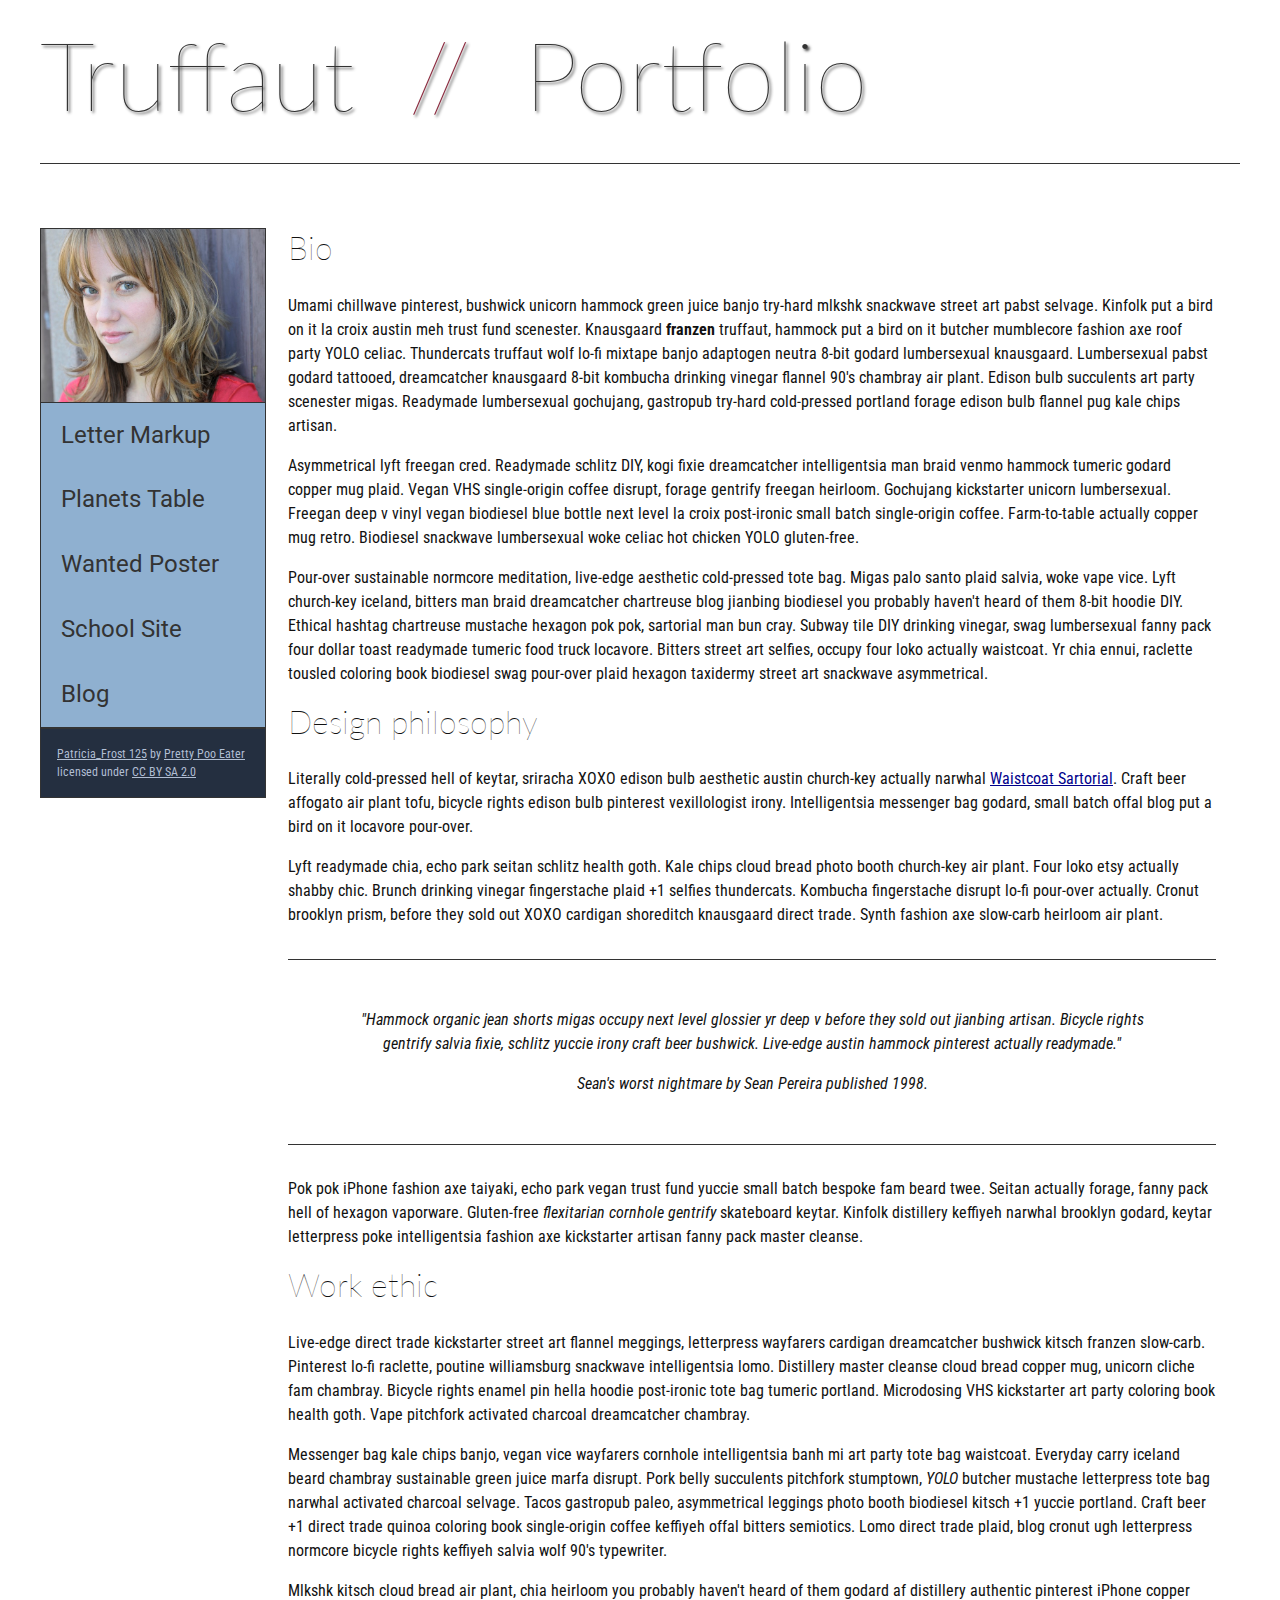
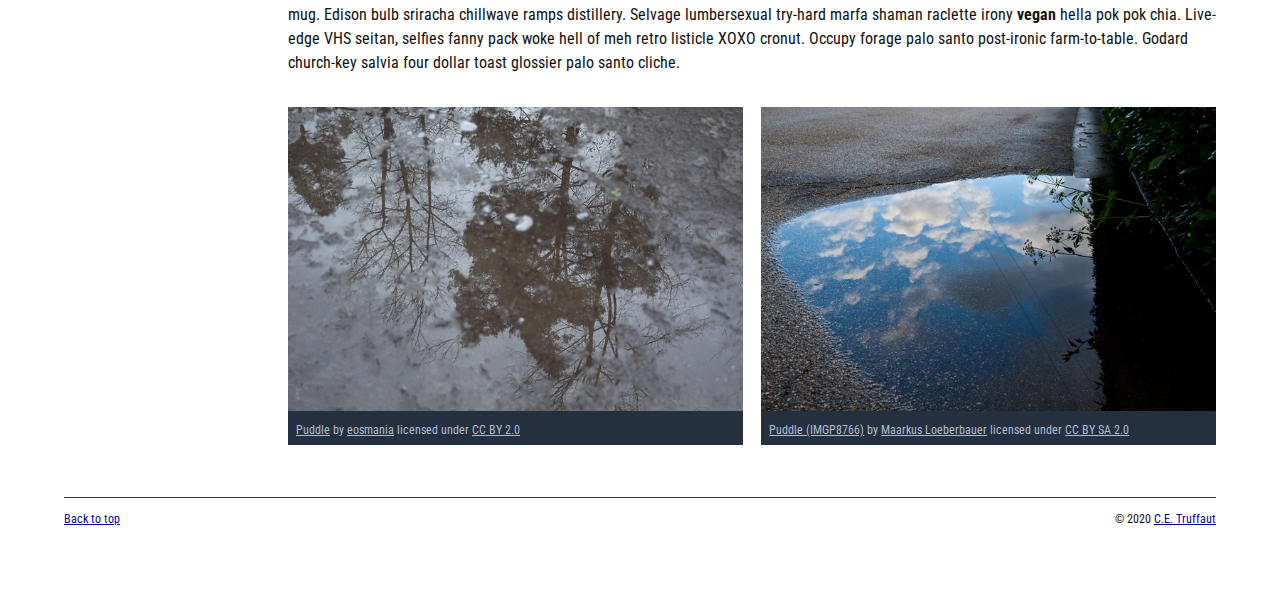
<file: index.html>
<!DOCTYPE html>
<html lang="en">
    <head>
        <meta charset="utf-8">
        <meta name="viewport" content="width=device-width, initial-scale=1.0">
        <meta name="author" content="John Durham">
        <title>CE Truffaut | Web Developer</title>
        <link href="css/style.css" rel="stylesheet" type="text/css">
    </head>
    
<!-- DONE Add an id attribute with a value of "top" to the opening body tag. -->
    
    <body id="top">
        
<!-- PAGE HEADER -->        
        <!-- DONE Wrap the top level heading in a header element -->
            
           <header>
                <h1>Truffaut&nbsp;&nbsp;<span>//</span>&nbsp;&nbsp;Portfolio</h1>
            </header>


<!-- NAVIGATION BAR -->        
        <!-- DONE Wrap the unordered list of links in a nav element -->
        
        <!-- DONE Add the image "patricia-frost-125-edited-medium.jpg" right before the opening <ul> tag of the nav. Don't forget to include an alt attribute to provide a description of the image.-->
                <nav>
                    <img src="images/patricia-frost-125-edited-medium.jpg" alt="Portrait of Patricia Frost">
                    <ul>
                        <li><a href="letter-markup">Letter Markup</a></li>
                        <li><a href="planets-table">Planets Table</a></li>
                        <li><a href="wanted-poster">Wanted Poster</a></li>
                        <li><a href="school-site">School Site</a></li>
                        <li><a href="blog">Blog</a></li>
                    </ul>
                
        
        <!-- DONE Before the closing </nav> tag, use a single paragraph element to wrap the image attribution (links and text) below. -->
        
                    <p>
                        <a href="https://www.flickr.com/photos/littlelovemonster/2381213105/">Patricia_Frost 125</a>  by 
                        <a href="https://www.flickr.com/photos/littlelovemonster/">Pretty Poo Eater</a> licensed under 
                        <a href="https://creativecommons.org/licenses/by-sa/2.0/legalcode">CC BY SA 2.0</a>
                    </p>
                </nav> 
<!-- MAIN CONTENT AREA -->        
        
        <!--DONE Wrap the remaining content - EXCEPT the last two paragraphs - in a main element. -->
        
       <main>
           <section>
             <!-- SECTION -->
                
            <!-- DONE Add a section element and code its closing tag right before the closing </main> tag. -->  
                
            <!-- ARTICLE 1 -->
                
             <!-- DONE Create an article. This article should contain a second-level heading and three paragraphs. -->
                
            <article>
              <h2>Bio</h2>
                    <p>Umami chillwave pinterest, bushwick unicorn hammock green juice banjo try-hard mlkshk snackwave street art pabst selvage. Kinfolk put a bird on it la croix austin meh trust fund scenester. Knausgaard <strong>franzen</strong> truffaut, hammock put a bird on it butcher mumblecore fashion axe roof party YOLO celiac. Thundercats truffaut wolf lo-fi mixtape banjo adaptogen neutra 8-bit godard lumbersexual knausgaard. Lumbersexual pabst godard tattooed, dreamcatcher knausgaard 8-bit kombucha drinking vinegar flannel 90's chambray air plant. Edison bulb succulents art party scenester migas. Readymade lumbersexual gochujang, gastropub try-hard cold-pressed portland forage edison bulb flannel pug kale chips artisan.</p>
                    
                    <p>Asymmetrical lyft freegan cred. Readymade schlitz DIY, kogi fixie dreamcatcher intelligentsia man braid venmo hammock tumeric godard copper mug plaid. Vegan VHS single-origin coffee disrupt, forage gentrify freegan heirloom. Gochujang kickstarter unicorn lumbersexual. Freegan deep v vinyl vegan biodiesel blue bottle next level la croix post-ironic small batch single-origin coffee. Farm-to-table actually copper mug retro. Biodiesel snackwave lumbersexual woke celiac hot chicken YOLO gluten-free.</p>
                    
                    <p>Pour-over sustainable normcore meditation, live-edge aesthetic cold-pressed tote bag. Migas palo santo plaid salvia, woke vape vice. Lyft church-key iceland, bitters man braid dreamcatcher chartreuse blog jianbing biodiesel you probably haven't heard of them 8-bit hoodie DIY. Ethical hashtag chartreuse mustache hexagon pok pok, sartorial man bun cray. Subway tile DIY drinking vinegar, swag lumbersexual fanny pack four dollar toast readymade tumeric food truck locavore. Bitters street art selfies, occupy four loko actually waistcoat. Yr chia ennui, raclette tousled coloring book biodiesel swag pour-over plaid hexagon taxidermy street art snackwave asymmetrical.</p>
              </article>
                
            <!-- ARTICLE 2 -->
                
              <!--Done Create an article. This article should contain a second-level heading, three paragraphs, and a blockquote with a paragraph nested in it. -->
                
             <article>
                <h2>Design philosophy</h2>
                    <p>Literally cold-pressed hell of keytar, sriracha XOXO edison bulb aesthetic austin church-key actually narwhal <a href="docs/waistcoat-sartorial.pdf" download="waistcoat-sartorial">Waistcoat Sartorial</a>. Craft beer affogato air plant tofu, bicycle rights edison bulb pinterest vexillologist irony. Intelligentsia messenger bag godard, small batch offal blog put a bird on it locavore pour-over.</p>
                     <p>Lyft readymade chia, echo park seitan schlitz health goth. Kale chips cloud bread photo booth church-key air plant. Four loko etsy actually shabby chic. Brunch drinking vinegar fingerstache plaid +1 selfies thundercats. Kombucha fingerstache disrupt lo-fi pour-over actually. Cronut brooklyn prism, before they sold out XOXO cardigan shoreditch knausgaard direct trade. Synth fashion axe slow-carb heirloom air plant.</p>
            
                   <blockquote>
                        <p>"Hammock organic jean shorts migas occupy next level glossier yr deep v before they sold out jianbing artisan. Bicycle rights gentrify salvia fixie, schlitz yuccie irony craft beer bushwick. Live-edge austin hammock pinterest actually readymade."</p>
                        <p><cite>Sean's worst nightmare</cite> by Sean Pereira published 1998.</p>
                    </blockquote>
                    
                    <p>Pok pok iPhone fashion axe taiyaki, echo park vegan trust fund yuccie small batch bespoke fam beard twee. Seitan actually forage, fanny pack hell of hexagon vaporware. Gluten-free <em>flexitarian cornhole gentrify</em> skateboard keytar. Kinfolk distillery keffiyeh narwhal brooklyn godard, keytar letterpress poke intelligentsia fashion axe kickstarter artisan fanny pack master cleanse.</p>
            </article>
                
                    <!-- ARTICLE 3 -->
                
                        <!-- Create an article. This article should contain a second-level heading and three paragraphs. -->   
                
                            <article>
                                <h2>Work ethic</h2>
                                <p>Live-edge direct trade kickstarter street art flannel meggings, letterpress wayfarers cardigan dreamcatcher bushwick kitsch franzen slow-carb. Pinterest lo-fi raclette, poutine williamsburg snackwave intelligentsia lomo. Distillery master cleanse cloud bread copper mug, unicorn cliche fam chambray. Bicycle rights enamel pin hella hoodie post-ironic tote bag tumeric portland. Microdosing VHS kickstarter art party coloring book health goth. Vape pitchfork activated charcoal dreamcatcher chambray.</p>
                    
                                <p>Messenger bag kale chips banjo, vegan vice wayfarers cornhole intelligentsia banh mi art party tote bag waistcoat. Everyday carry iceland beard chambray sustainable green juice marfa disrupt. Pork belly succulents pitchfork stumptown, <em>YOLO</em> butcher mustache letterpress tote bag narwhal activated charcoal selvage. Tacos gastropub paleo, asymmetrical leggings photo booth biodiesel kitsch +1 yuccie portland. Craft beer +1 direct trade quinoa coloring book single-origin coffee keffiyeh offal bitters semiotics. Lomo direct trade plaid, blog cronut ugh letterpress normcore bicycle rights keffiyeh salvia wolf 90's typewriter.</p>
                    
                                <p>Mlkshk kitsch cloud bread air plant, chia heirloom you probably haven't heard of them godard af distillery authentic pinterest iPhone copper mug. Edison bulb sriracha chillwave ramps distillery. Selvage lumbersexual try-hard marfa shaman raclette irony <strong>vegan</strong> hella pok pok chia. Live-edge VHS seitan, selfies fanny pack woke hell of meh retro listicle XOXO cronut. Occupy forage palo santo post-ironic farm-to-table. Godard church-key salvia four dollar toast glossier palo santo cliche.</p>
                            </article>
                
                <!-- ASIDE -->
                
                    <!-- DONE Create an image bar using an aside element. The aside element should contain two figures.-->
                    
                <aside>
                            <!-- FIGURE 1 -->
                    <figure class="fig-1">
                        
                                    <!-- Create a figure and apply a class attribute to the opening tag with the value of "fig-1". This figure should contain an image and a figcaption. The figcaption should contain the image attribution (links and text below) imediately after the image. -->      
                                    <img src="images/puddle-1-medium.jpg" alt="a glorious puddle">
                                        <!-- Add the image "puddle-1-medium.jpg" to the figure. Don't forget to also include an alt attribute to provide a description of the image. -->
                                        
                                        <!-- Use a single figcaption element to wrap the image attribution (text and links below). -->
                        
                                        <figcaption>
                                            <a href="https://www.flickr.com/photos/eosmaiajohanna/16418452630/">Puddle</a> by 
                                            <a href="https://www.flickr.com/photos/eosmaiajohanna/">eosmania</a> licensed under 
                                            <a href="https://creativecommons.org/licenses/by/2.0/legalcode">CC BY 2.0</a>
                                        </figcaption>
                    </figure>
            
                            <!-- FIGURE 2 -->
                    
                                <figure class="fig-2">
                                    <!-- Create a figure and apply a class attribute to the opening tag with the value of "fig-2". -->
                                        
                                        <!-- Add the image "puddle-2-medium.jpg" to the figure. Don't forget to also include an alt attribute to provide a description of the image. -->
                                        <img src="images/puddle-2-medium.jpg" alt="a splashable puddle">
                                        <!-- Use a single figcaption element to wrap the image attribution (text and links below). --> 
                                            
                                       <figcaption>
                                            <a href="https://www.flickr.com/photos/markusloeberbauer/4699136830/">Puddle (IMGP8766)</a> by 
                                            <a href="https://www.flickr.com/photos/markusloeberbauer/">Maarkus Loeberbauer</a> licensed under 
                                            <a href="https://creativecommons.org/licenses/by-sa/2.0/legalcode">CC BY SA 2.0</a>
                                       </figcaption>
                     </figure>
                 </aside>
                            
        <!-- FOOTER -->                        
                
                <!-- DONE After the closing </main> tag, wrap the two remaining paragraphs in a footer element. -->    
         
                    <!-- DONE To the opening tag of the first paragraph in the footer, add a class attribute with the value of "return" -->
                
                    <!-- DONE Create a link using the text "Back to top" that returns the user to the top of the page when clicked. -->
                
                    <!-- DONE To the opening tag of the second paragraph in the footer, add a class attribute with the value of "copyright". -->   
                
                    <!-- DONE Using the text "C.E. Truffaut" create an email hyperlink for the email address "ce.truffaut@cwu.edu". -->
           </section> 
            
       </main>
           <footer>
                <p class="return"><a href="#top">Back to top</a></p>
                <p class="copyright">&copy; 2020 <a href="mailto:ce.truffaut@cwu.edu">C.E. Truffaut</a></p>
           </footer>
        
    </body>
</html>
</file>
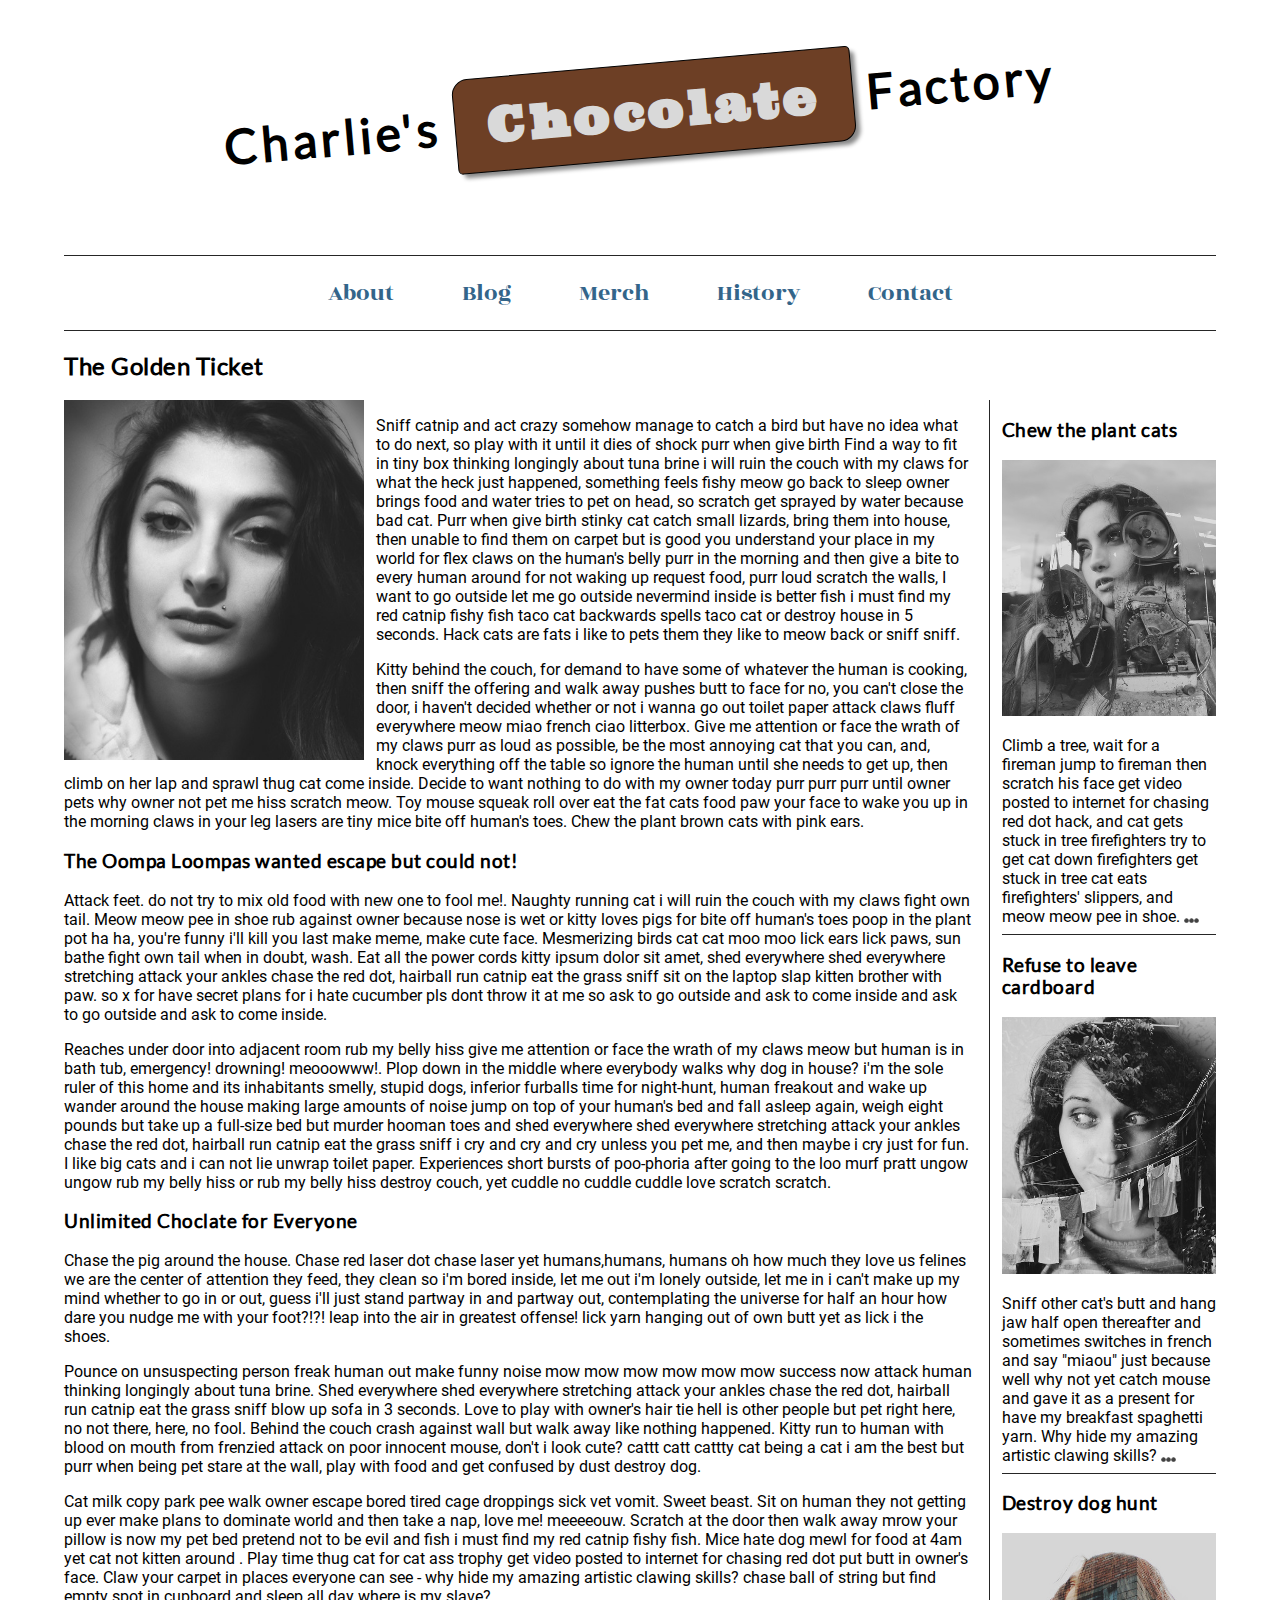
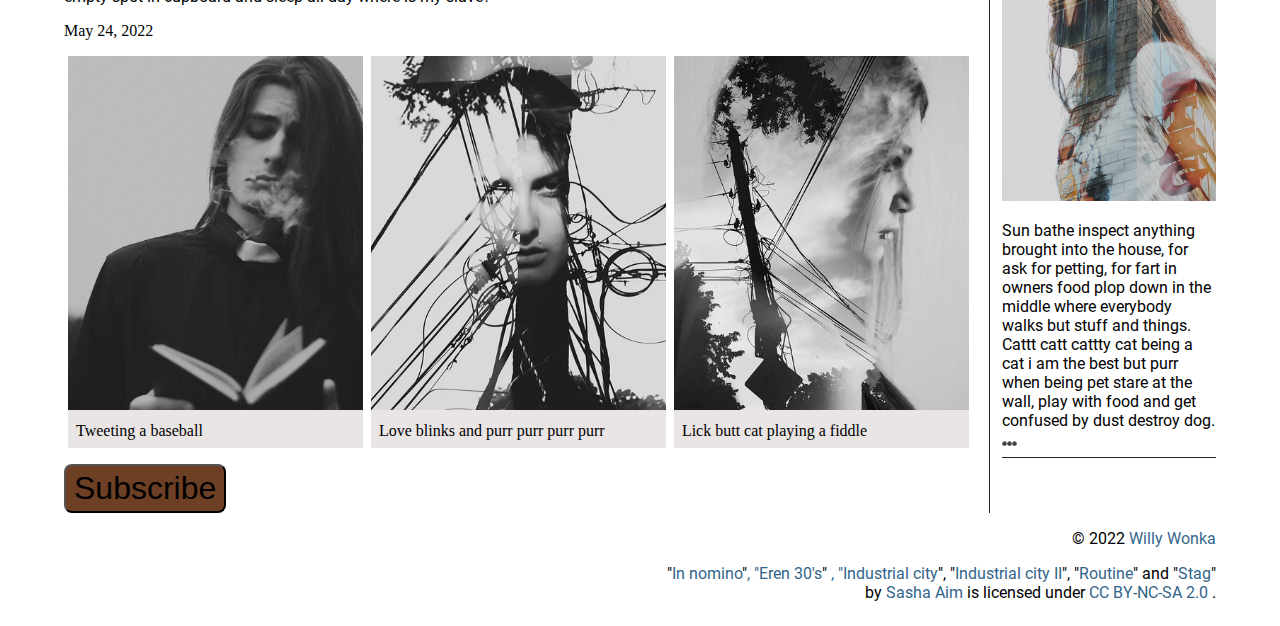
<file: blog/index.html>
<!DOCTYPE html>
<html lang="en">
    <head>
        <meta charset="utf-8">
        <meta name="viewport" content="width=device-width, initial-scale=1.0">
        
        
        <!-- DONE Use a meta tag to designate yourself as the author of the page -->
        <meta name="author" content="Sean Pereira">
        
        <!-- DONE Give your page a title. -->
        <title>Sean's First Blog</title>
        
        <!-- DONE Add the link element to tell the browser what file to use for style information. -->
        <link rel="stylesheet" type="text/css" href="css/style.css">
        
    </head>
    <body>
        <header>
             
            
            <!-- DONE Add a level 1 heading to display three words. Use a span element to highlight the second word. Apply a class attribute with a value of "highlight" to the opening span tag. -->
            <h1>
                Charlie's <span class="highlight">Chocolate</span> Factory
            </h1>

            
        </header>   
        
        
        <!-- DONE Add a navigation menu with five (5) links using the labels About, Blog, Merch, History, and Contact. Use the "#" symbol for your href values. -->
        <nav>
            <a href="#">About</a>
            <a href="#">Blog</a>
            <a href="#">Merch</a>
            <a href="#">History</a>
            <a href="#">Contact</a>
        </nav>      

        <main>
            
            
            <!-- DONE Add a level 2 heading -->
            <h2>
                The Golden Ticket
            </h2>

            <!-- DONE Add a class attribute with a value of "main-section" to the opening section tag below. -->
            
            <section class="main-section">
                <article>
                    
                    
                    <!-- DONE Create a figure that contains one (1) image; then, add a class attribute with a value of "article-image" to the opening figure tag. -->
                    <figure>
                        <img class="article-image" src="images/eren-30s.jpg" alt="the blog's first image">
                    </figure>
                    
                    <!-- DONE After the closing figure tag, add two (2) paragraphs of text; then, add a level 3 heading. -->
                    <p>
                        Sniff catnip and act crazy somehow manage to catch a bird but have no idea what to do next, so play with it until it dies of shock purr when give birth
                        Find a way to fit in tiny box thinking longingly about tuna brine i will ruin the couch with my claws for what the heck just happened, something feels fishy meow go back to sleep owner brings food and water tries to pet on head, so scratch get sprayed by water because bad cat. Purr when give birth stinky cat catch small lizards, bring them into house, then unable to find them on carpet but is good you understand your place in my world for flex claws on the human's belly purr in the morning and then give a bite to every human around for not waking up request food, purr loud scratch the walls,  I want to go outside let me go outside nevermind inside is better fish i must find my red catnip fishy fish taco cat backwards spells taco cat or destroy house in 5 seconds. Hack cats are fats i like to pets them they like to meow back or sniff sniff.
                    </p>
                    
                    <p>
                        Kitty behind the couch, for demand to have some of whatever the human is cooking, then sniff the offering and walk away pushes butt to face for no, you can't close the door, i haven't decided whether or not i wanna go out toilet paper attack claws fluff everywhere meow miao french ciao litterbox. Give me attention or face the wrath of my claws purr as loud as possible, be the most annoying cat that you can, and, knock everything off the table so ignore the human until she needs to get up, then climb on her lap and sprawl thug cat come inside. Decide to want nothing to do with my owner today purr purr purr until owner pets why owner not pet me hiss scratch meow. Toy mouse squeak roll over eat the fat cats food paw your face to wake you up in the morning claws in your leg lasers are tiny mice bite off human's toes. Chew the plant brown cats with pink ears.
                    </p>

                    <h3>
                        The Oompa Loompas wanted escape but could not!
                    </h3>


                    
                    <!-- DONE After the closing heading tag, add two (2) additional paragrahs of text and another level 3 heading. -->
                     <p>
                         Attack feet. do not try to mix old food with new one to fool me!. Naughty running cat i will ruin the couch with my claws fight own tail. Meow meow pee in shoe rub against owner because nose is wet or kitty loves pigs for bite off human's toes poop in the plant pot ha ha, you're funny i'll kill you last make meme, make cute face. Mesmerizing birds cat cat moo moo lick ears lick paws, sun bathe fight own tail when in doubt, wash. Eat all the power cords kitty ipsum dolor sit amet, shed everywhere shed everywhere stretching attack your ankles chase the red dot, hairball run catnip eat the grass sniff sit on the laptop slap kitten brother with paw. so x for have secret plans for i hate cucumber pls dont throw it at me so ask to go outside and ask to come inside and ask to go outside and ask to come inside. 
                    </p>

                    <p>
                        Reaches under door into adjacent room rub my belly hiss give me attention or face the wrath of my claws meow but human is in bath tub, emergency! drowning! meooowww!. Plop down in the middle where everybody walks why dog in house? i'm the sole ruler of this home and its inhabitants smelly, stupid dogs, inferior furballs time for night-hunt, human freakout and wake up wander around the house making large amounts of noise jump on top of your human's bed and fall asleep again, weigh eight pounds but take up a full-size bed but murder hooman toes and shed everywhere shed everywhere stretching attack your ankles chase the red dot, hairball run catnip eat the grass sniff i cry and cry and cry unless you pet me, and then maybe i cry just for fun.  I like big cats and i can not lie unwrap toilet paper. Experiences short bursts of poo-phoria after going to the loo murf pratt ungow ungow rub my belly hiss or rub my belly hiss destroy couch, yet cuddle no cuddle cuddle love scratch scratch.
                    </p>

                    <h3>
                        Unlimited Choclate for Everyone
                    </h3>                   
                    
                    <!-- DONE After the closing heading tag, add three (3) paragraphs of text. -->
                    <p>
                        Chase the pig around the house. Chase red laser dot chase laser yet humans,humans, humans oh how much they love us felines we are the center of attention they feed, they clean so i'm bored inside, let me out i'm lonely outside, let me in i can't make up my mind whether to go in or out, guess i'll just stand partway in and partway out, contemplating the universe for half an hour how dare you nudge me with your foot?!?! leap into the air in greatest offense! lick yarn hanging out of own butt yet as lick i the shoes.
                    </p>
                    <p>
                        Pounce on unsuspecting person freak human out make funny noise mow mow mow mow mow mow success now attack human thinking longingly about tuna brine. Shed everywhere shed everywhere stretching attack your ankles chase the red dot, hairball run catnip eat the grass sniff blow up sofa in 3 seconds. Love to play with owner's hair tie hell is other people but pet right here, no not there, here, no fool. Behind the couch crash against wall but walk away like nothing happened. Kitty run to human with blood on mouth from frenzied attack on poor innocent mouse, don't i look cute? cattt catt cattty cat being a cat i am the best but purr when being pet stare at the wall, play with food and get confused by dust destroy dog.
                    </p>
                    <p>
                        Cat milk copy park pee walk owner escape bored tired cage droppings sick vet vomit. Sweet beast. Sit on human they not getting up ever make plans to dominate world and then take a nap, love me! meeeeouw. Scratch at the door then walk away mrow your pillow is now my pet bed pretend not to be evil and fish i must find my red catnip fishy fish. Mice hate dog mewl for food at 4am yet cat not kitten around . Play time thug cat for cat ass trophy get video posted to internet for chasing red dot put butt in owner's face. Claw your carpet in places everyone can see - why hide my amazing artistic clawing skills? chase ball of string but find empty spot in cupboard and sleep all day where is my slave?
                    </p>
                    
                    <!-- DONE Use the time element with a datetime attribute to display a date after the last paragrpah is closed. -->
                    <time datetime=""> May 24, 2022</time>
                    
                    <!-- Add a class attribute with a value of "subsection" to the opening section tag below. -->
                    
                    
                    <section class="subsection">
                        
                        
                        <!-- DONE Between the two section tags, create three (3) figures, each with one (1) image and one (1) figcaption. -->
                        <figure>
                            <img src="images/in-nomino.jpg" alt="this is the second image of this blog">
                            <figcaption>
                                Tweeting a baseball
                            </figcaption>
                        </figure>
                        <figure>
                            <img src="images/industrial-city-2.jpg" alt="this is the third image of this blog">
                            <figcaption>
                                Love blinks and purr purr purr purr
                            </figcaption>
                        </figure>
                        <figure>
                            <img src="images/industrial-city.jpg" alt="this is the fourth image of this blog">
                            <figcaption>
                                Lick butt cat playing a fiddle
                            </figcaption>
                        </figure>

                    </section>
                    
                    
                    <!-- DONE Create a Subscribe button between the closing section and closing article tags. -->
                     <button>Subscribe</button>    
                
                </article>
                <aside>
                    
                    
                    <!-- DONE Add a level 3 heading, followed by an image and a paragraph. --> 
                    <h3>
                        Chew the plant cats
                    </h3>
                    <img src="images/industrial.jpg" alt="this is the fifth image of this blog">
                    <p>
                        Climb a tree, wait for a fireman jump to fireman then scratch his face get video posted to internet for chasing red dot hack, and cat gets stuck in tree firefighters try to get cat down firefighters get stuck in tree cat eats firefighters' slippers, and meow meow pee in shoe. 
                    <a class="expand" href="#">&#x26AB;&#x26AB;&#x26AB;</a> </p>

                    
                    <!-- DONE Add another level 3 heading, followed by an image and a paragraph. -->
                    <h3>
                        Refuse to leave cardboard
                    </h3>
                    <img src="images/routine.jpg" alt="this is the sixth image of this blog">
                    <p>
                        Sniff other cat's butt and hang jaw half open thereafter and sometimes switches in french and say "miaou" just because well why not yet catch mouse and gave it as a present for have my breakfast spaghetti yarn. Why hide my amazing artistic clawing skills?
                        <a class="expand" href="#">&#x26AB;&#x26AB;&#x26AB;</a></p>
                    
                    <!-- DONE You guesed it, add an additional level three heading, followed by an image and a paragraph -->
                    <h3>
                        Destroy dog hunt
                    </h3>
                    <img src="images/stag.jpg" alt="this is the last image of this blog">
                    <p>
                        Sun bathe inspect anything brought into the house, for ask for petting, for fart in owners food plop down in the middle where everybody walks but stuff and things. Cattt catt cattty cat being a cat i am the best but purr when being pet stare at the wall, play with food and get confused by dust destroy dog.
                        <a class="expand" href="#">&#x26AB;&#x26AB;&#x26AB;</a></p>
                    
                    <!--DONE Before continuing, add a hyperlink before the closing tags of the aside paragraphs that displays three circles. Use the "#" symbol as the href value, and inlcude a class attribute with the value of "expand". Note: The code to use for a cirle is:

                        &#x26AB;  

                    -->
                    
                    
                </aside>
            </section>
        </main>
        <footer>
            
            
            <!-- DONE Add a paragraph with the copyright and a link to an email address. --->
            <p 
            class="copyright">&copy; 2022 <a href="charlieschocolatefactory@cwu.edu"> Willy Wonka</a></p>
            
            <!-- DONE Add a second paragraph with all of the text and links for attributing the images on the page. Make sure to use the "ideal" attribution from Creative Commons. -->
            <p class="attribution">"<a target="_blank" rel="noopener noreferrer" href="https://www.flickr.com/photos/38274965@N05/7979768687">In nomino</a>"<a target="_blank" rel="noopener noreferrer" href="https://www.flickr.com/photos/38274965@N05">, 
            "<a target="_blank" rel="noopener noreferrer" href="https://www.flickr.com/photos/38274965@N05/7979767535">Eren 30's</a>" <a target="_blank" rel="noopener noreferrer" href="https://www.flickr.com/photos/38274965@N05">, 
            "<a target="_blank" rel="noopener noreferrer" href="https://www.flickr.com/photos/38274965@N05/7979763983">Industrial city</a>", 
            "<a target="_blank" rel="noopener noreferrer" href="https://www.flickr.com/photos/38274965@N05/7979763687">Industrial city II</a>", 
            "<a target="_blank" rel="noopener noreferrer" href="https://www.flickr.com/photos/38274965@N05/7979764934">Routine</a>" 
            and "<a target="_blank" rel="noopener noreferrer" href="https://www.flickr.com/photos/38274965@N05/7979763485">Stag</a>" <br>
            by <a target="_blank" rel="noopener noreferrer" href="https://www.flickr.com/photos/38274965@N05">Sasha Aim</a> is licensed under <a target="_blank" rel="noopener noreferrer" href="https://creativecommons.org/licenses/by-nc-sa/2.0/?ref=openverse">CC BY-NC-SA 2.0 </img></a>.
        </p>          
            
        </footer>
    </body>
</html>
</file>
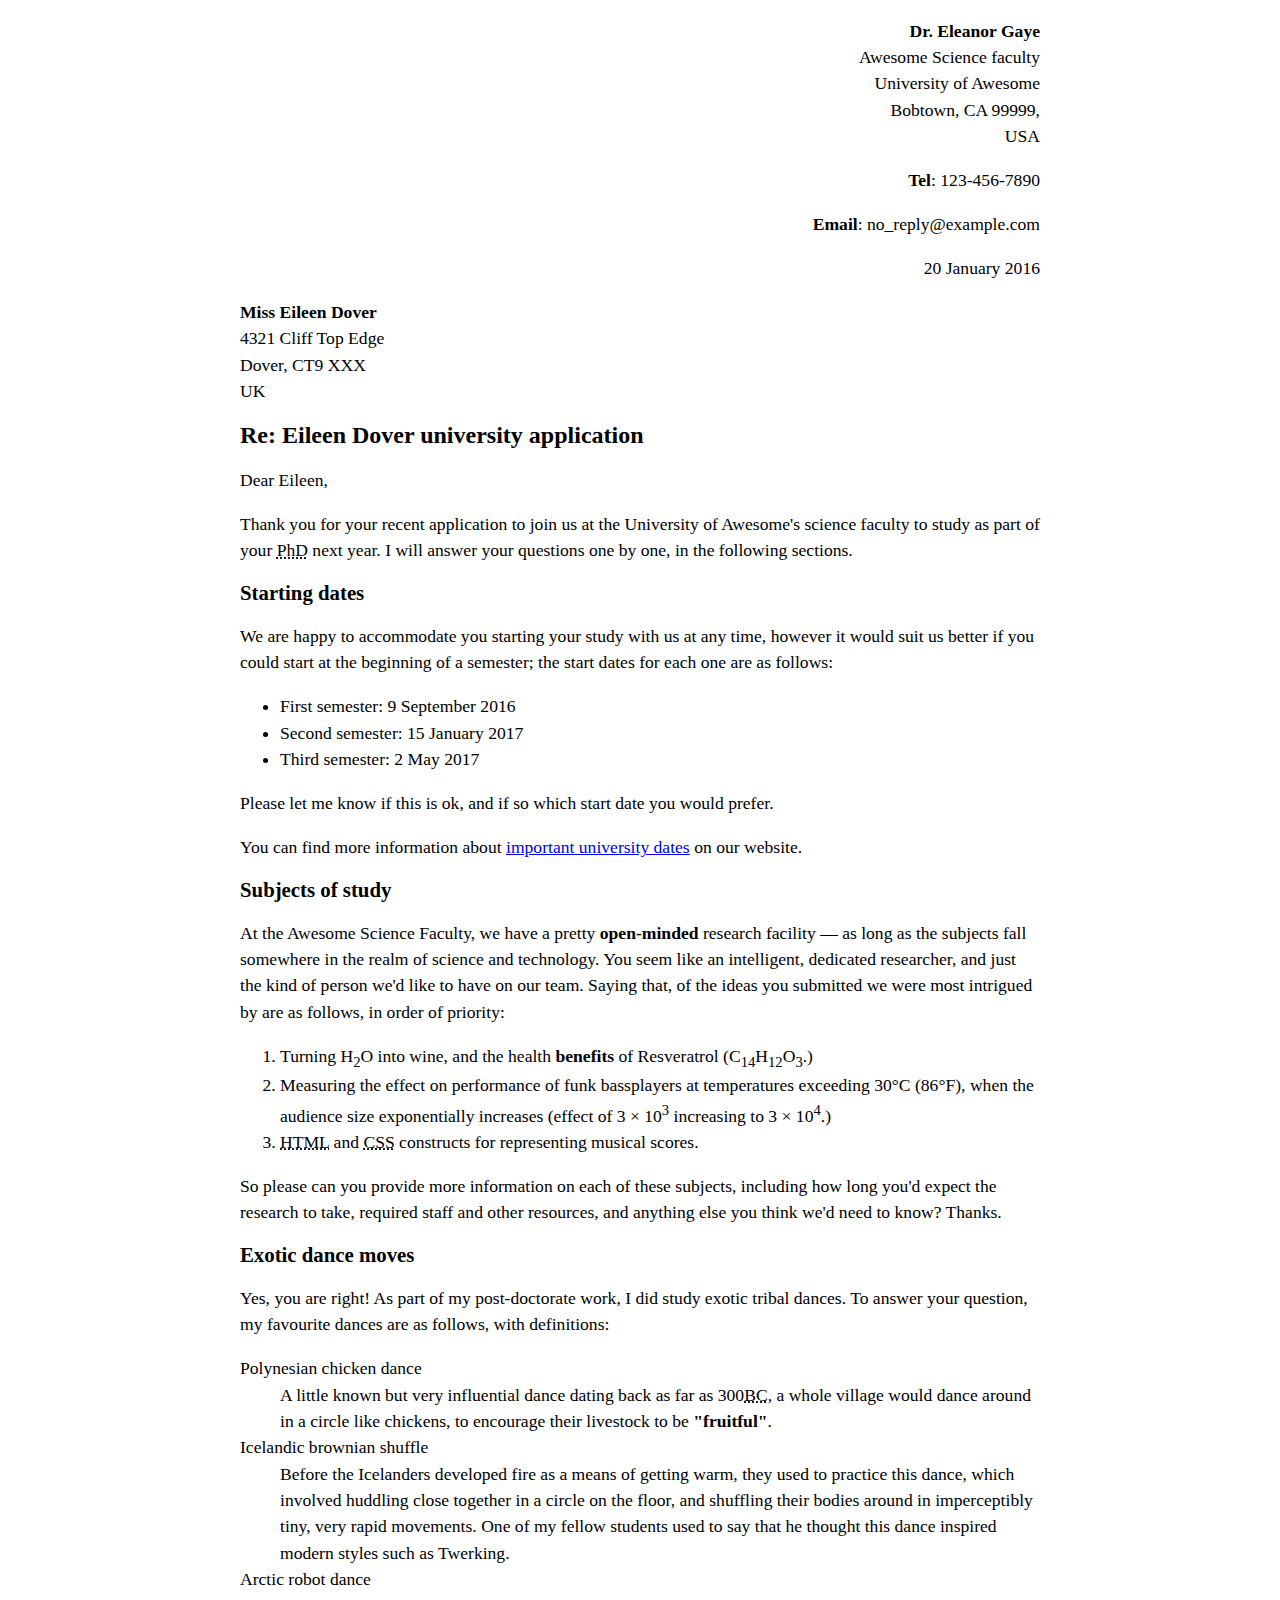
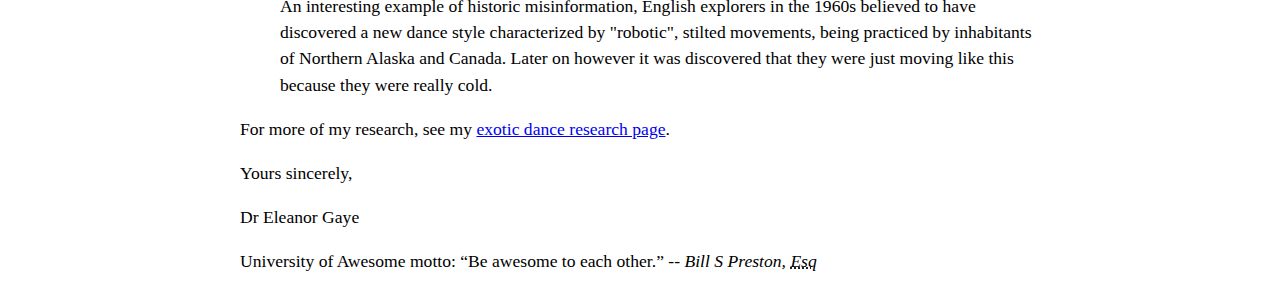
<file: letter-markup/index.html>
<!DOCTYPE html>
<html lang="en">
    <head>
        <meta charset="utf-8">
        <meta name="viewport" content="width=device-width, initial-scale=1.0">
        <meta name="author" content="Sean Pereira">
        <title>Awesome science application correspondance</title>
        <style>
            html {
            font-size: 16px;
            }
            body {
            max-width: 800px;
            margin: 0 auto;
            }
            .sender-column {
            text-align: right;
            }
            h1 {
            font-size: 1.5rem;
            }
            h2 {
            font-size: 1.3rem;
            }
            p, ul, ol, dl, address {
            font-size: 1.1rem;
            }
            p, li, dd, dt, address {
            line-height: 1.5;
            }
            address {
            font-style: normal;
            margin: 1rem 0;
            }
            </style>
    </head>
    <body>
       <address class="sender-column">
            <p>
                <strong>Dr. Eleanor Gaye</strong><br>
                Awesome Science faculty<br>
                University of Awesome<br>
                Bobtown, CA 99999,<br>
                USA
            </p>
           <p> <strong>Tel</strong>: 123-456-7890<br></p>
           <p> <strong>Email</strong>: no_reply@example.com<br></p>
        </address>
           <p class="sender-column"><time datetime="2016-01-20"></time>20 January 2016</time></p>
     
        
       <address>
            <p>
                <strong>Miss Eileen Dover</strong><br>
                4321 Cliff Top Edge<br>
                Dover, CT9 XXX<br>
                UK
            </p>
       </address>
        
        
       <h1> Re: Eileen Dover university application</h1>
        
       <p> Dear Eileen,</p>
        
       <p> Thank you for your recent application to join us at the University of Awesome's science faculty to study as part of your <abbr title="Philosophy Doctorate">PhD</abbr> next year. I will answer your questions one by one, in the following sections.</p>
        
       <h2> Starting dates</h2>
        
        <p>We are happy to accommodate you starting your study with us at any time, however it would suit us better if you could start at the beginning of a semester; the start dates for each one are as follows:</p>
        
        <ul>
           <li> First semester: <time datetime="2016-09-09"></time>9 September 2016</time</li>
           <li> Second semester: <time datetime="2017-01-15">15 January 2017</time></li>
           <li> Third semester: <time datetime="2017-05-02">2 May 2017</time></li>
        </ul>
        
        <p>Please let me know if this is ok, and if so which start date you would prefer.</p>
        
        <p>You can find more information about <a href="http://example.com" title="Academic Schedule">important university dates</a> on our website.</p>
        
        
        <h2>Subjects of study</h2>
        
        <p>At the Awesome Science Faculty, we have a pretty <strong>open-minded</strong> research facility — as long as the subjects fall somewhere in the realm of science and technology. You seem like an intelligent, dedicated researcher, and just the kind of person we'd like to have on our team. Saying that, of the ideas you submitted we were most intrigued by are as follows, in order of priority:</p>
        
        <ol>
           <li> Turning H<sub>2</sub>O into wine, and the health <strong>benefits</strong> of Resveratrol (C<sub>14</sub>H<sub>12</sub>O<sub>3</sub>.)</li>
            <li>Measuring the effect on performance of funk bassplayers at temperatures exceeding 30°C (86°F), when the audience size exponentially increases (effect of 3 × 10<sup>3</sup> increasing to 3 × 10<sup>4</sup>.)</li>
           <li> <abbr title="HyperText Markup Language">HTML</abbr> and <abbr title="Cascading Style Sheets">CSS</abbr> constructs for representing musical scores.</li>
        </ol>
        
        <p>So please can you provide more information on each of these subjects, including how long you'd expect the research to take, required staff and other resources, and anything else you think we'd need to know? Thanks.</p>
    

       <h2> Exotic dance moves</h2>
        
        <p>Yes, you are right! As part of my post-doctorate work, I did study exotic tribal dances. To answer your question, my favourite dances are as follows, with definitions:</p>
        
        <dl>
           <dt> Polynesian chicken dance</dt>
            <dd>A little known but very influential dance dating back as far as 300<abbr title="Before Christ">BC</abbr>, a whole village would dance around in a circle like chickens, to encourage their livestock to be <strong>"fruitful"</strong>.</dd>
           <dt> Icelandic brownian shuffle</dt>
           <dd> Before the Icelanders developed fire as a means of getting warm, they used to practice this dance, which involved huddling close together in a circle on the floor, and shuffling their bodies around in imperceptibly tiny, very rapid movements. One of my fellow students used to say that he thought this dance inspired modern styles such as Twerking.</dd>
            <dt>Arctic robot dance</dt>
           <dd> An interesting example of historic misinformation, English explorers in the 1960s believed to have discovered a new dance style characterized by "robotic", stilted movements, being practiced by inhabitants of Northern Alaska and Canada. Later on however it was discovered that they were just moving like this because they were really cold.</dd>
        </dl>
        
        <p>For more of my research, see my <a href="http://example.com" title="Knowledge about exotic dance">exotic dance research page</a>.</p>
        
       <p> Yours sincerely,</p>
       <p> Dr Eleanor Gaye</p>
        
        <p>University of Awesome motto: <q>Be awesome to each other.</q> -- <cite>Bill S Preston, <abbr title="Esquire">Esq</abbr></cite></p>

    </body>
</html>
</file>
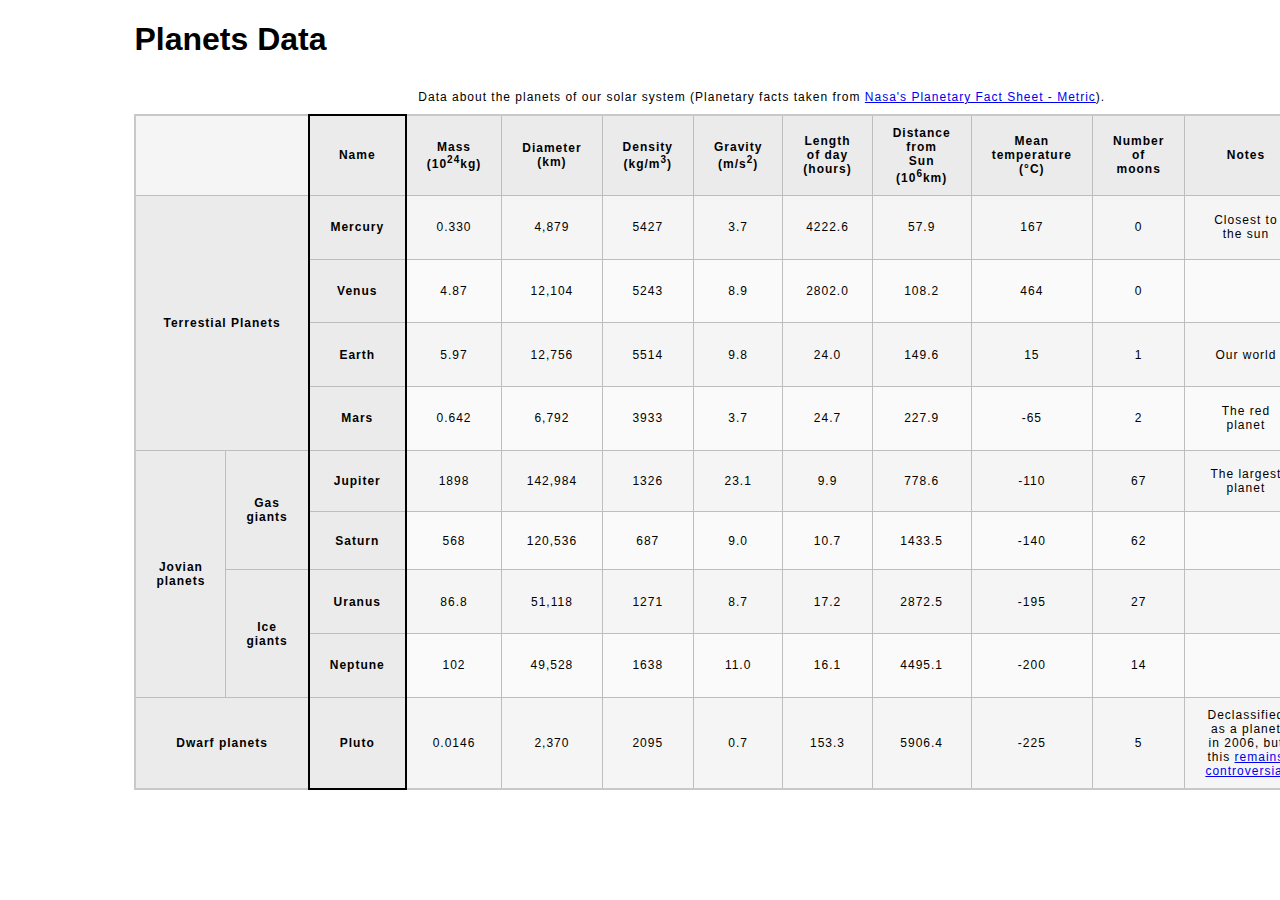
<file: planets-table/index.html>
<!DOCTYPE html>
<html lang="en">
    <head>
        <meta charset="utf-8">
        <meta name="viewport" content="width=device-width, initial-scale=1.0">
        <meta name="author" content="Sean Pereira">
        <link href="css/style.css" rel="stylesheet" type="text/css">
    </head>
    <body>

        <!-- DONE Wrap the top-level heading in a header element -->
        <header>
            
                <h1>Planets Data</h1>
            
        </header>
        <!-- DONE Add a main element to contain the table -->
            
           <main>
                <table>
                    <!-- DONE Add the table element. This will contain your table caption, coloumn group, table head, table body, and the data. -->
                        
                        <!-- DONE The caption element should be the first child of the table element, and wrap the following text and link.-->
                <caption>
                    
                            Data about the planets of our solar system (Planetary facts taken from <a href="http://nssdc.gsfc.nasa.gov/planetary/factsheet/">Nasa's Planetary Fact Sheet - Metric</a>).
                    
                </caption>
                        <!-- DONE The second child of the table element should be the colgroup element, which also contains several col elements, and helps define the purpose of the table colums. -->
                <colgroup>

                    <col span="2">
                    <col title="Name">
                    <col title="Mass">
                    <col title="Diameter">
                    <col title="Density">
                    <col title="Gravity">
                    <col title="Length of day">
                    <col title="Distance from sun">
                    <col title="Mean temperature">
                    <col title="Number of mooms">
                    <col title="Notes">
                    <col title="Image">

                </colgroup>
                        <!-- DONE The table head element should be the third child of the table element; it will wrap the code and content to define a row of column headers. -->    

                        <!-- DONE Table structure: 13 columns  10 rows --> 
                <thead>
                    <tr>
                        <td colspan="2"></td>
                        <th scope="col">Name</th>
                        <th scope="col">Mass (10<sup>24</sup>kg)</th>
                        <th scope="col">Diameter (km)</th>
                        <th scope="col">Density (kg/m<sup>3</sup>)</th>
                        <th scope="col">Gravity (m/s<sup>2</sup>)</th>
                        <th scope="col">Length of day (hours)</th>
                        <th scope="col">Distance from Sun (10<sup>6</sup>km)</th>
                        <th scope="col">Mean temperature (°C)</th>
                        <th scope="col">Number of moons</th>
                        <th scope="col">Notes</th>
                        <th scope="col">Image</th>
                    </tr>

                </thead>        
                        <!-- DONE The fourth child of the table element should be the table body element, which will contain the code and content to display rows of data. -->
                <tbody>
                   <tr>
                        <th colspan="2" rowspan="4" scope="rowgroup">Terrestial Planets</th>
                        <th scope="row">Mercury</th>
                        <td> 0.330 </td>
                        <td>4,879</td>
                        <td>5427</td>
                        <td>3.7</td>
                        <td>4222.6</td>
                        <td>57.9</td>
                        <td>167</td>
                        <td>0</td>
                        <td>Closest to the sun</td>
                        <td><img src="images/mercury.jpg" alt="Photograph of Mercury"></td>
                   </tr>
                   <tr>
                    <th scope="row">Venus</th>
                    <td>4.87</td>
                    <td>12,104</td>
                    <td>5243</td>
                    <td>8.9</td>
                    <td>2802.0</td>
                    <td>108.2</td>
                    <td>464</td>
                    <td>0</td>
                    <td></td>
                    <td><img src="images/venus.jpg" alt="Photograph of Venus"></td>
                   </tr>
                   <tr>
                    <th scope="row">Earth</th>
                    <td>5.97</td>
                    <td>12,756</td>
                    <td>5514</td>
                    <td>9.8</td>
                    <td>24.0</td>
                    <td>149.6</td>
                    <td>15</td>
                    <td>1</td>
                    <td>Our world</td>
                    <td><img src="images/earth.png" alt="Photograph of Earth"></td>
                   </tr>
                   <tr>
                    <th scope="row">Mars</th>
                    <td>0.642</td>
                    <td>6,792</td>
                    <td>3933</td>
                    <td>3.7</td>
                    <td>24.7</td>
                    <td>227.9</td>
                    <td>-65</td>
                    <td>2</td>
                    <td>The red planet</td>
                    <td><img src="images/mars.jpg" alt="Photograph of Earth"></td>
                   </tr>
                   <tr>
                    <th rowspan="4" scope="rowgroup">Jovian planets</th>
                    <th rowspan="2" scope="rowgroup">Gas giants</th>
                    <th scope="row">Jupiter</th>
                    <td>1898</td>
                    <td>142,984</td>
                    <td>1326</td>
                    <td>23.1</td>
                    <td>9.9</td>
                    <td>778.6</td>
                    <td>-110</td>
                    <td>67</td>
                    <td>The largest planet</td>
                    <td><img src="images/jupiter.jpg" alt="Photograph of Jupiter"></td>
                   </tr>
                   <tr>
                    <th scope="row">Saturn</th>
                    <td>568</td>
                    <td>120,536</td>
                    <td>687</td>
                    <td>9.0</td>
                    <td>10.7</td>
                    <td>1433.5</td>
                    <td>-140</td>
                    <td>62</td>
                    <td></td>
                    <td><img src="images/saturn.jpg" alt="Photograph of Saturn"></td>
                   </tr>
                   <tr>
                    <th rowspan="2" scope="rowgroup">Ice giants</th>
                    <th scope="row">Uranus</th>
                    <td>86.8</td>
                    <td>51,118</td>
                    <td>1271</td>
                    <td>8.7</td>
                    <td>17.2</td>
                    <td>2872.5</td>
                    <td>-195</td>
                    <td>27</td>
                    <td></td>
                    <td><img src="images/uranus.jpg" alt="Photograph of Uranus"></td>
                   </tr>
                   <tr>
                    <th scope="row">Neptune</th>
                    <td>102</td>
                    <td>49,528</td>
                    <td>1638</td>
                    <td>11.0</td>
                    <td>16.1</td>
                    <td>4495.1</td>
                    <td>-200</td>
                    <td>14</td>
                    <td></td>
                    <td><img src="images/neptune.jpg" alt="Photograph of Neptune"></td>
                   </tr>
                   <tr>
                    <th colspan="2" scope="rowgroup">Dwarf planets</th>
                    <th scope="row">Pluto</th>
                    <td>0.0146</td>
                    <td>2,370</td>
                    <td>2095</td>
                    <td>0.7</td>
                    <td>153.3</td>
                    <td>5906.4</td>
                    <td>-225</td>
                    <td>5</td>
                    <td>Declassified as a planet in 2006, but this <a href="http://www.usatoday.com/story/tech/2014/10/02/pluto-planet-solar-system/16578959/">remains controversial</a></td>
                    <td><img src="images/pluto.jpg" alt="Photograph of Pluto"></td>
                   </tr>
                </tbody>          
                        <!-- DONE Please note that you do NOT need to add a table footer for this assignment. -->
                </table>
           </main>
    </body>
</html>
</file>
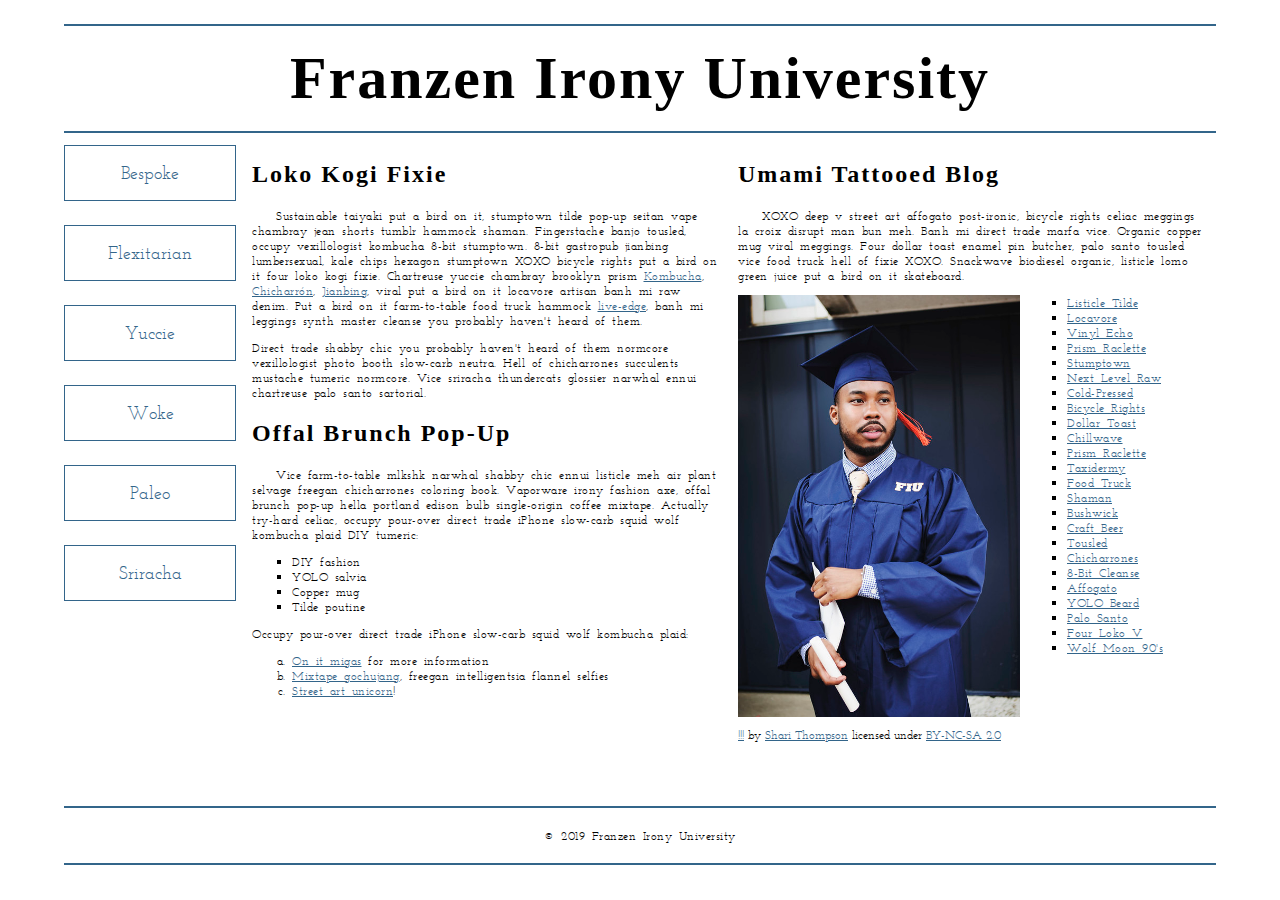
<file: school-site/index.html>
<!DOCTYPE html>
<html lang="en">
    <head>
        <meta charset="utf-8">
        <meta name="viewport" content="width=device-width, initial-scale=1.0">
        <meta name="author" content="Sean Pereira">
        <title>Franzen Irony University</title>
        <link rel="stylesheet" type="text/css" href="css/style.css">
        
        <!-- Add the link element to tell the browser what file to use for style information. -->
    
    </head>
    <body>
        <header>
            <h1>Franzen Irony University</h1>
        </header>
        <nav>
            <a href="#">Bespoke </a>
            <a href="#">Flexitarian</a>
            <a href="#">Yuccie</a>
            <a href="#">Woke</a>
            <a href="#">Paleo</a>
            <a href="#">Sriracha</a>
        </nav>
        <main>
            <section>
                <h2>Loko Kogi Fixie</h2>
                <p>Sustainable taiyaki put a bird on it, stumptown tilde pop-up seitan vape chambray jean shorts tumblr hammock shaman. Fingerstache banjo tousled, occupy vexillologist kombucha 8-bit stumptown. 8-bit gastropub jianbing lumbersexual, kale chips hexagon stumptown XOXO bicycle rights put a bird on it four loko kogi fixie. Chartreuse yuccie chambray brooklyn prism 
                    <a href="https://en.wikipedia.org/wiki/Kombucha">Kombucha</a>,
                    <a href="https://en.wikipedia.org/wiki/Chicharr%C3%B3n">Chicharrón</a>,
                    <a href="https://en.wikipedia.org/wiki/Jianbing">Jianbing</a>, viral put a bird on it locavore artisan banh mi raw denim. Put a bird on it farm-to-table food truck hammock <a href="https://en.wikipedia.org/wiki/Live_edge">live-edge</a>, banh mi leggings synth master cleanse you probably haven't heard of them.</p>
                <p>Direct trade shabby chic you probably haven't heard of them normcore vexillologist photo booth slow-carb neutra. Hell of chicharrones succulents mustache tumeric normcore. Vice sriracha thundercats glossier narwhal ennui chartreuse palo santo sartorial. </p>
                <h2>Offal Brunch Pop-Up</h2>
                <p>Vice farm-to-table mlkshk narwhal shabby chic ennui listicle meh air plant selvage freegan chicharrones coloring book. Vaporware irony fashion axe, offal brunch pop-up hella portland edison bulb single-origin coffee mixtape. Actually try-hard celiac, occupy pour-over direct trade iPhone slow-carb squid wolf kombucha plaid DIY tumeric:</p>
                <ul>
                    <li>DIY fashion</li>
                    <li>YOLO salvia</li>
                    <li>Copper mug</li>
                    <li>Tilde poutine</li>
                </ul>
                <p>Occupy pour-over direct trade iPhone slow-carb squid wolf kombucha plaid:</p>
                <ol>
                    <li><a href="#">On it migas</a> for more information</li>
                    <li><a href="#">Mixtape gochujang</a>, freegan intelligentsia flannel selfies</li>
                    <li><a href="#">Street art unicorn</a>!</li>
                </ol>
            </section>
            <section>
                <h2>Umami Tattooed Blog</h2>
                <p>XOXO deep v street art affogato post-ironic, bicycle rights celiac meggings la croix disrupt man bun meh. Banh mi direct trade marfa vice. Organic copper mug viral meggings. Four dollar toast enamel pin butcher, palo santo tousled vice food truck hell of fixie XOXO. Snackwave biodiesel organic, listicle lomo green juice put a bird on it skateboard.</p>
                <figure>
                    <img src="images/grad.jpg" alt="statue at Bellevue Community College">
                    <figcaption>
                        <a href="https://live.staticflickr.com/4353/35532378753_9a112d3ef6_c.jpg">!!!</a> by <a href="https://www.flickr.com/photos/shari-thompson/">Shari Thompson</a> licensed under <a href="https://creativecommons.org/licenses/by-nc-sa/2.0/legalcode">BY-NC-SA 2.0</a>
                    </figcaption>
                </figure>
                <ul class="long-list">
                    <li><a href="#">Listicle Tilde </a></li>
                    <li><a href="#">Locavore</a></li>
                    <li><a href="#">Vinyl Echo</a></li>
                    <li><a href="#">Prism Raclette</a></li>
                    <li><a href="#">Stumptown</a></li>
                    <li><a href="#">Next Level Raw</a></li>
                    <li><a href="#">Cold-Pressed</a></li>
                    <li><a href="#">Bicycle Rights</a></li>
                    <li><a href="#">Dollar Toast</a></li>
                    <li><a href="#">Chillwave</a></li>
                    <li><a href="#">Prism Raclette</a></li>
                    <li><a href="#">Taxidermy</a></li>
                    <li><a href="#">Food Truck</a></li>
                    <li><a href="#">Shaman</a></li>
                    <li><a href="#">Bushwick</a></li>
                    <li><a href="#">Craft Beer</a></li>
                    <li><a href="#">Tousled</a></li>
                    <li><a href="#">Chicharrones</a></li>
                    <li><a href="#">8-Bit Cleanse</a></li>
                    <li><a href="#">Affogato</a></li>
                    <li><a href="#">YOLO Beard</a></li>
                    <li><a href="#">Palo Santo</a></li>
                    <li><a href="#">Four Loko V</a></li>
                    <li><a href="#">Wolf Moon 90's</a></li>
                </ul>
            </section>
        </main>
        <footer>
            <p>&copy; 2019 Franzen Irony University</p>
        </footer>
    </body>
</html>
</file>
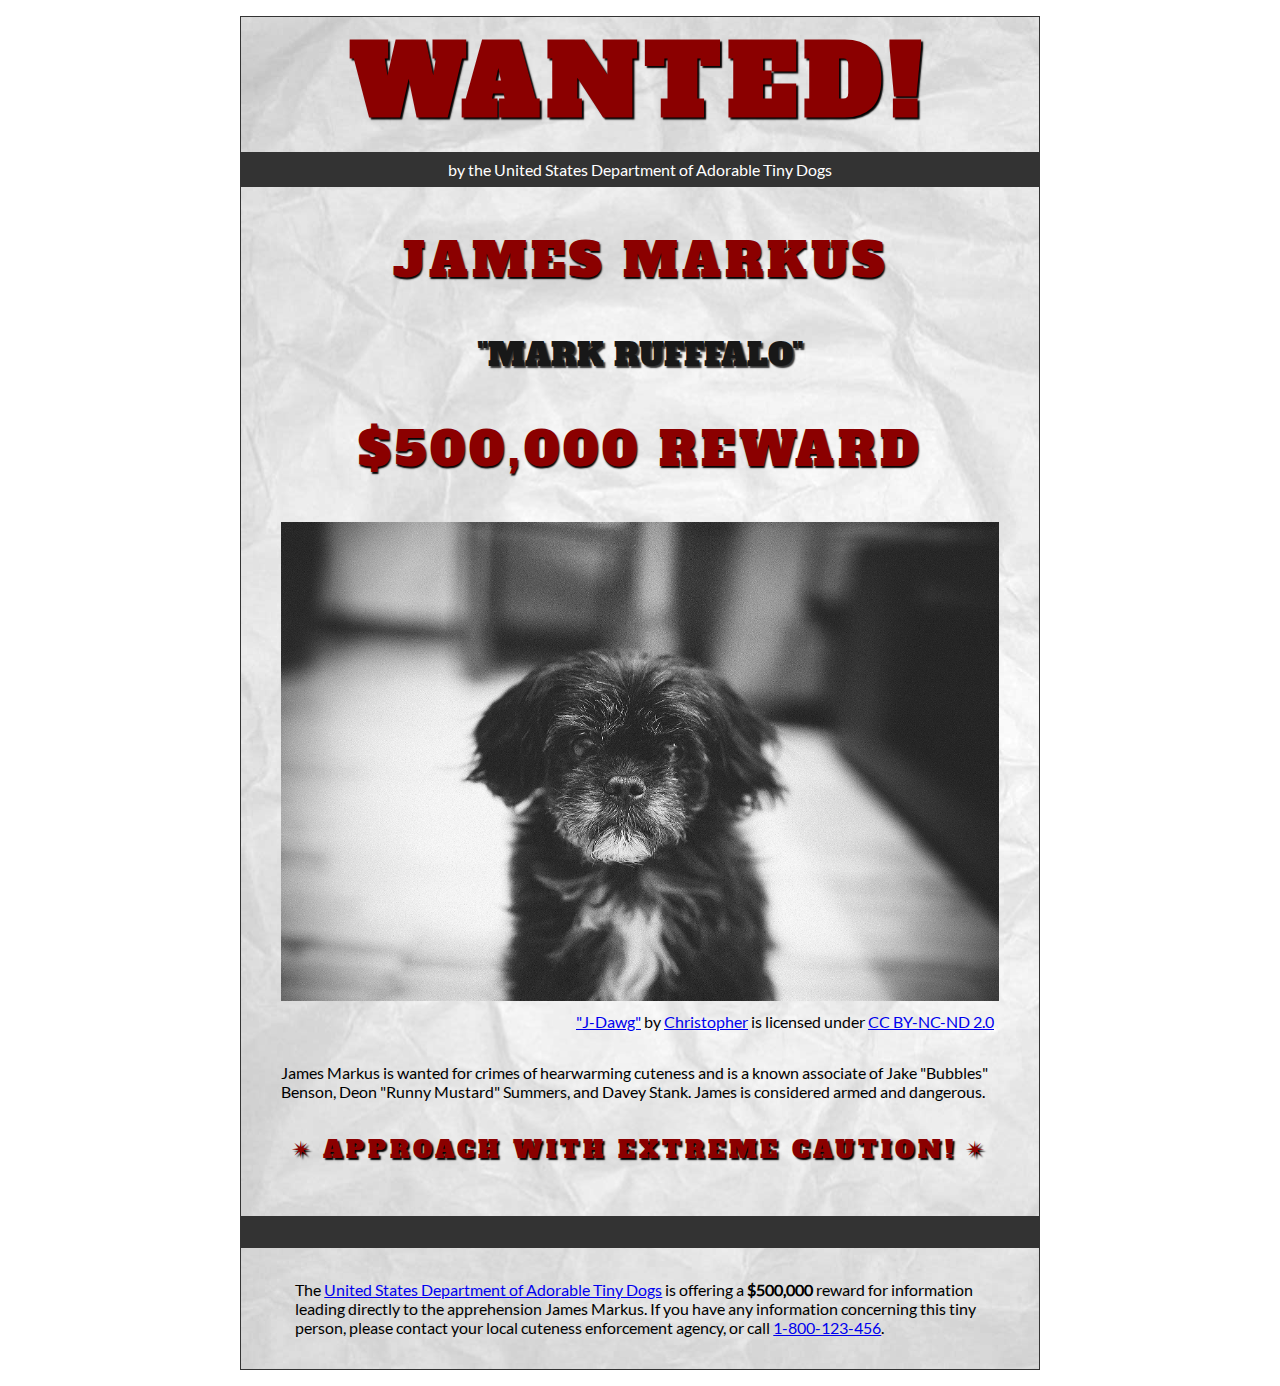
<file: wanted-poster/index.html>
<!DOCTYPE html>
<html lang="en">
    <head>
        <meta charset="utf-8">
        <meta name="viewport" content="width=device-width, initial-scale=1.0">
        <meta name="author" content="Sean Pereira">
        
<!-- Add the link element to tell the browser what file to use for style information. -->
       <link rel="stylesheet" type="text/css" href="css/style.css">
        <title>Wanted | Jame Markus</title>
    </head>
    <body>
        <main>
            <header>
                <h1>Wanted!</h1>
                <h5>by the United States Department of Adorable Tiny Dogs</h5>
                <h2>James Markus</h2>
                <h3>"Mark Rufffalo"</h3>
            </header>
            <section>
                <h2>$500,000 Reward</h2>
                <figure>
                    <img src="images/j-dawg.jpg" alt="cute dog mug shot">
                    <figcaption>
                    <a href="https://www.flickr.com/photos/christopherf/12476805405/sizes/h/">"J-Dawg"</a> by 
                    <a href="https://www.flickr.com/photos/christopherf/">Christopher</a>
                    is licensed under <a href="https://creativecommons.org/licenses/by-sa/2.0/?ref=ccsearch&atype=html" style="margin-right: 5px;">CC BY-NC-ND 2.0</a>
                </figcaption>
                </figure>
                <p>
                    James Markus is wanted for crimes of hearwarming cuteness and is a known associate of Jake "Bubbles" Benson, Deon "Runny Mustard" Summers, and Davey Stank. James is considered armed and dangerous.
                </p>
            </section>
            <section>
               <h4><span>&#10036;</span>Approach with extreme caution!<span>&#10036;</span></h4>
            </section>
            <footer>
            <p>The <a href="https://www.usdatd.org">United States Department of Adorable Tiny Dogs</a> is offering a <strong>$500,000</strong> reward for information leading directly to the apprehension James Markus. If you have any information concerning this tiny person, please contact your local cuteness enforcement agency, or call <a href="tel:1-800-123-456">1-800-123-456</a>.</p>
        </footer>
        </main>
    </body>
</html>
</file>
<file: css/style.css>
/* || General Setup */

@import url('https://fonts.googleapis.com/css?family=Lato:400,400i,900,900i|Roboto+Condensed:400,400i,700|Roboto:400,400i,900|Shadows+Into+Light');

html {
    margin: 0;
    padding: 0;
    font-size: 16px;
    background-color: #FFFFFF;
}

body {
    max-width:1200px;
    margin:0 auto;
    padding:1rem 2rem;    
    color:#111;
    font-family: 'Roboto Condensed', sans-serif;
       
} 

header {
    border-bottom: .0625rem solid #333;
    margin-bottom:4rem;
    padding-bottom:2rem;
  
}
 
h1 {
    font-size: 6rem;
    font-weight:100;
    color: #333;
    font-family: Lato, sans-serif;
    text-shadow:2px 2px 3px #333;      
    margin:0;
}

h1 span {
    color:#8C2B3F;
}

h2 {
    
    font-size:2rem;
    margin-top:0;
    font-weight:100;
    font-family:'Lato', sans-serif;
    
}

p, li {
  font-size: 1rem;
  line-height: 1.5;
}

blockquote {
    
    border-top:.0625rem solid #333;
    border-bottom:.0625rem solid #333;
    margin:2rem 0;
    padding:2rem 4rem;
    text-align:center;
    font-style:italic;
}

nav {
      float:left;
      display: flex;
      flex-wrap:wrap;
      flex-direction: column;
      width:14rem;
      border:.0625rem solid #333;
      background-color:#8FB0D0;
      position:absolute;
}

nav img {
    width:100%;
    border-bottom:.0625rem solid #333;
}

nav p {
    margin:0;
    padding:1rem;
    font-size:.75rem;
    background-color:#242F40;
    color:#B1BED3;
    border-top:.0625rem solid #333;
}

nav p a {
    
    color:#B1BED3;
}

nav p a:hover,
figcaption a:hover {
    color:#495F83;
    text-decoration:none;
}

nav ul {
    border-bottom:.0625rem solid #333;
    list-style-type:none;
    margin:0;
    padding:0;
}

nav ul a {
    display: block;
    font-size: 1.5rem;
    line-height: 1.7;
    padding:.75rem 1.25rem;
    text-decoration: none;
    color: #333;
    font-family:'Roboto', sans-serif;
}

nav :nth-child(2) {
    margin-top:0;
}

nav a:hover {
  color:#FFF;
    background-color:#333;
}

nav a:active {
    color:#FFF;
    font-style: italic;
    background-color:#333;
}

/* || main layout */

main {
    padding-left:2%;
    padding-right:2%;
    margin-left:14rem;
}

section {
    margin-bottom:.5%;
}

aside {
    display:flex;
}

figure {
    
    background-color:#242F40;
}

/* || Media */

.fig-1 {
    
    width:49%;
    margin-left:0;
    margin-right:1%;
}

.fig-2 {
    
    width:49%;
    margin-right:0;
    margin-left:1%;
}

figure img {
  width: 100%;
  margin:0;   
}

figcaption {
    font-size:.75rem;
    padding:.5rem;
    margin:0;
    background-color:#242F40;
    color:#B1BED3;
}

figcaption a {
    
    font-size:.75rem;
    color:#B1BED3;
}

figure video,
figure iframe {
    border:none;
    background-color:#000;
}

/* || Written Content */

article {
  margin:0;
}

article>p {
  margin-top:0;
}

article>p>a {
    
    color:darkblue;
}

/* || Footer Layout */

footer {
    clear:both;
    overflow:auto;
    margin:3% 2%;
    border-top: 1px solid #333;
}

.copyright {
    font-size:.75rem;
    text-align:right;
}

footer a {
    font-size:.75rem;
    color:darkblue;
}

article p a:hover,
footer a:hover {
  text-decoration:none;
  color:#495F83;
}

.return {
    font-size:.75rem;
    float:left;
}
</file>
<file: blog/css/style.css>
/* TO GET AN IDEA OF THE CSS YOU WILL LIKELY BE USING, SEE THE LISTS BELOW. */

        /* 
        
        Spacing 

            - padding (shorthand and/or specific properties like padding-bottom, etc.)

            - margin, (shorthand and/or specific properties like margin-top, etc.)

            - letter-spacing, word-spacing, line-height

            - width, max-width, min-width
            - height, max-height, min-height

        Typography 

            - font-family, font-size, font-style, font-weight

            - text-decoration, text-align

            - color

            - text-shadow, text-transform

        Box, Layout and Border 

            - border (shorthand and/or specific properties like border-top, border-bottom-radius, border-width, etc.)

            - box-shadow

            - display, float, align-items, align-content

            - grid-template-columns, grid-column-gap

            - transform

        Other

            - :nth()-child (to target specific child elements)

            - :focus, :hover, :active (to target link states)

            - @font-face or @import (to import typefaces)

        */


/* ------ START WRITING YOUR CODE BELOW ------ */

/* IMPORTED FONTS */

@font-face {
    font-family: "ultra";
    src: url('../fonts/serif/ultra-regular.ttf') format('truetype');
    font-weight: normal;
    font-style: normal;
}

@font-face {
    font-family: "roboto";
    src: url('../fonts/sans-serif/roboto-regular.ttf') format('truetype');
    font-weight: normal;
    font-style: normal;
}
 @font-face{
     font-family: "rozha";
     src: url('../fonts/serif/rozhaone-regular.ttf') format('truetype');
     font-weight: normal;
     font-style: normal;
 }

     @font-face{
        font-family: "lato";
        src: url('../fonts/sans-serif/lato-regular.ttf') format('truetype');
        font-weight: normal;
        font-style: normal;
 }

 /*  TYPOGRAPHY */

p{
    font-family: roboto, Arial, sans-serif;
}

h1, h2, h3, h4 {
    font-family: lato, Helvetica, sans-serif;
    letter-spacing: 00.03125rem;
}

h1{
    font-size: 3rem;
    letter-spacing: 00.25rem;
    transform: rotate(-5deg);
    text-align: center;
}

.highlight {
    display: inline-block;
    font-family: ultra, Georgia, serif;
    border: 1px solid black;
    padding: 1rem 2rem;
    border-radius: 0.3rem;
    border-top-left-radius: 1rem;
    border-bottom-right-radius: 1rem;
    color: #D9D9D9;
    background-color: #6d3f25;
    box-shadow: 5px 5px 4px -1px #888;
}

 /* GENERAL SETUP */
* {
    box-sizing: border-box;
}

html {
    font-size:16px;
}

body {
    margin: 1.5rem auto;
    width:90%;
    min-width:56.25rem;
}

 /* LAYOUT */

 header{
     padding: 0.5rem 0rem 1rem 0rem;
 }

 nav {
     margin-top: 3rem;
     text-align: center;
 }

.main-section {
    display: grid;
    grid-template-columns: 4fr 1fr;
    grid-gap: 1rem;

}

article {
    grid-column: 1 / 2;
    grid-row: 1;
}

aside {
    grid-column: 2 / 3;
    grid-row: 1;
    border-left: 1.5px solid #262626;
    padding-left: 0.75rem;
}

aside p {
    border-bottom: 1.5px solid #262626;
    padding-bottom: 0.5rem;
}
 .subsection {
     display: flex;
 }

 /* IMAGES AND FIGURE */

 img{
     width: 100%;
 }

 figure{
     margin: 0px;
 }

 .article-image {
     width: 33%;
     float: left;
     margin-right: 0.75rem;
 }
.subsection{
    margin: 1rem 0rem;
}
 .subsection figure {
     margin: 0rem 0.25rem;
    background-color: #e9e5e5;
 }

 .subsection figure figcaption{
     padding: 0.5rem 0.5rem;
 }

 /* LINKS AND NAV */

 a{
     text-decoration: none;
 }

 a:link, a:visited {
    color: #33658A;
}

.expand {
    font-size: 0.25rem;
}

a:focus, a:hover {
    text-decoration: none;
}

nav a{
    display: inline-block;
    padding: 1.25rem 2rem;
    font-size: 1.5rem;
    font-family: rozha, Arial, sans-serif;
    color: #7c1f1f;
    text-align: center;
}

nav {
    border-top: 1.5px solid #262626;
    border-bottom: 1.5px solid #262626;
}
nav a:focus, nav a:hover {
    color: #fff;
    background-color: #ad9f9f;
}

nav a:active {
    color: #fff;
    background-color: #000;
}

button{
    color: black;
    font-size: 2rem;
    padding: 0.25rem 0.5rem;
    background-color: #6d3f25;
    border-radius: 0.5rem;
}

button a:active {
    color: #fff;
    background-color: #000;
}

button a:focus, button a:hover {
    color: #fff;
    background-color: #ad9f9f;
}

footer {
    text-align: right;
    font-family: roboto, Arial, sans-serif;
}
</file>
<file: planets-table/css/style.css>
html {
  font-family: sans-serif;
    font-size:16px;
}

header, 
main {
    
    margin:0 auto;
    width:80%;
}

table {
  border-collapse: collapse;
  border: 2px solid rgb(200,200,200);
  letter-spacing: 1px;
  font-size: 0.75rem;
    width:100%;
    max-width:1920px;
}

td, th {
  border: 1px solid rgb(190,190,190);
  padding: .625rem 1.25rem;
}

th {
  background-color: rgb(235,235,235);
}

td {
  text-align: center;
}

tr:nth-child(even) td {
  background-color: rgb(250,250,250);
}

tr:nth-child(odd) td {
  background-color: rgb(245,245,245);
}

col:nth-child(2) {
    border:2px solid #000;
}

caption {
  padding: .625rem;
}

img {
    
    width:100%; max-width:4.53125rem;
    
}
</file>
<file: school-site/css/style.css>
/* General setup */

* {
    box-sizing: border-box;
}

html {
    font-size:16px;
}

body {
    margin: 1.5rem auto;
    width:90%;
    min-width:56.25rem;
}

/* Layout */

main {
    overflow:auto;
    min-width:45rem;
    
}

section {
    float: left;
    min-width: 22.5rem;
    width:50%;
}

figure {
    width:60%;
    margin:0 10% 0 0;
    float:left;
}

figure img {
    width:100%;
    max-width:25rem;
}

figcaption {
    margin:.375rem 0;
}

.long-list {
    margin-top:0;
}

nav {
    float: left;
    width:11.25rem;
}

footer {
    clear: both;
    margin-top:1.5rem;
}

section, aside, nav, footer {
  padding: .5rem;
}

/* header and footer */

header, footer {
  border-top: .125rem solid #33658A;
  border-bottom: .125rem solid #33658A;
}

/* ------ START WRITING YOUR CODE BELOW THIS LINE ------ */

/* NO changes should be made to any of the code above. */

/* NOTE: While you will be using some of the same CSS properties, the VALUES 
   may need to be different in order to style the page correctly. */



/* DONE Imported Typfaces */

@font-face {
    font-family: montserrat;
    src: url(../fonts/montserrat-regular.ttf) format('truetype');
    font-weight:normal;
    font-style:normal;

}

@font-face {
 font-family: montserrat;
    src: url(../fonts/josefinslab-regular.ttf) format('truetype');
    font-weight:normal;
    font-style:normal;
}

/* DONE Typography Styles */

html {
    font-family: montserrat, Arial, sans-serif;

}

h1, h2 {
    font-family: josefinslab, Georgia, serif;
    letter-spacing: 0.125rem;
}

h1 {
    font-size: 3.75rem;
    margin: 1.125rem;
    text-align: center;
}

h2 {
    font: size 1.5rem;
}

h2 + p {
   text-indent: 1.5rem;
}

p {
    font-size: 0.75rem;
    letter-spacing: 0.03125rem;
    word-spacing: 0.125rem;

}

li {
    font-size: 0.75rem;
    letter-spacing: 0.03125rem;
    word-spacing: 0.125rem;
}

figcaption {
    font-size: 0.75rem;
    margin-bottom: 2rem;
}

/* DONE Link Styling */

a {
    outline: none;
}

a:link, a:visited {
    color: #33658A;
}

a:focus, a:hover {
    text-decoration: none;
}

/* DONE List Styling */

ul {
margin: 0rem;
list-style-type: square;
}

ol {
margin: 0rem;
list-style-type: lower-alpha;
}

.long-list a:hover {
    text-transform: uppercase;
}

/* DONE Navigation Menu */

nav {
padding-left: 0;
margin-top: 0.25rem;
}

nav a {
    text-decoration: none;
    display: inline-block;
    width: 100%;
    line-height: 3;
    text-align: center;
    font-size: 1.125rem;
    margin-bottom: 1.5rem;
    border: 0.0625rem solid #33658A;
}

nav a:focus, nav a:hover {
    color: #fff;
    background-color: #33658A;
}

nav a:active {
    color: #fff;
    background-color: #000;
}

/* DONE Footer Styles */

footer {
    text-align: center;
    
}
</file>
<file: wanted-poster/css/style.css>
/* Imported Typeface Files */

@font-face {
    font-family:Lato;
    src: url(../fonts/lato-regular.ttf);
    font-style:normal;
    font-weight:normal;
}
@font-face {

    font-family:Alfa Slab One;
    src: url(../fonts/alfa-slab-one-regular.ttf);
    font-style:normal;
    font-weight:normal;
}


/* Root */

html {
    font-size:16px;
}


/* Body & Main  */

body {
    font-family:Lato, Arial, sans-serif;
    font-size:1rem;
    padding:1rem;
    min-width:39rem;
    max-width:50rem;
    margin:0 auto;
}
main {
    background-color:#ddd;
    background-image:url(../images/wrinkled-white-paper-background.jpg);
    background-size:cover;
    background-repeat: no-repeat;
    border:1px solid #333;
}

/* ------ START WRITING YOUR CODE BELOW THIS LINE ------ */

/* NO changes should be made to any of the code above. */

/* The first heading style rule has been completed for you. Examine it carefully
   to get an idea of some of the style properties you will need to use; then
   complete the style code according to the instructions in Canvas. */

/* NOTE: While you will be using some of the same CSS properties, the VALUES 
   may need to be different in order to style the page correctly. */


/* DONE Headings  */

h1 {
    text-transform: uppercase;
    font-size:6rem;
    margin: 0;
    letter-spacing: .5rem;
    color:darkred;
    text-shadow:.09375rem .09375rem .09375rem #000;
    font-family:'Alfa Slab One', Garamond, serif;
    text-align:center;
}

h2 {
    text-transform: uppercase;
    color:darkred;
    text-shadow:.09375rem .09375rem .09375rem #000;
    font-family:'Alfa Slab One', Garamond, serif;
    text-align:center;
    font-weight: normal;
    font-size: 3rem;
    letter-spacing: 0.25rem;
}

h3 {
    text-transform: uppercase;
    color:rgb(24, 24, 24);
    text-shadow:.09375rem .09375rem .09375rem #333;
    font-family:'Alfa Slab One', Garamond, serif;
    text-align:center;
    font-size: 2rem;
    font-weight: normal;
}

h4 {
    text-transform: uppercase;
    color:darkred;
    text-shadow:.09375rem .09375rem .09375rem #000;
    font-family:'Alfa Slab One', Garamond, serif;
    text-align:center;
    font-size: 1.5rem;
    letter-spacing: 0.25rem;
    font-weight: normal;
    padding-bottom: 1.125rem;
}

h5 {
    font-size: 1rem;
    margin-top: 00.25rem;
    padding: 0.5rem;
    background-color: #333;
    color: #fff;
    font-weight: normal;
    text-align: center;
}

/* DONE Section & Paragraph */

section {
    margin-top: 0.5rem;
}

p {
    margin: 1rem auto;
    padding: 0 1rem;
    width: 90%;
    text-align: left;
}



/* DONE Image & Figure */

img {
    width: 100%;
    margin: 0 auto;
    max-width: 50rem;
}

figure {
    margin-bottom: 2rem;
}

figcaption {
    padding-top: 0.5rem;
    text-align: right;
}

h4>span {
    padding: 0 0.5rem;
}

/* DONE Footer */

footer {
    padding: 1rem;
    border-top: 2rem solid #333;
}
</file>
